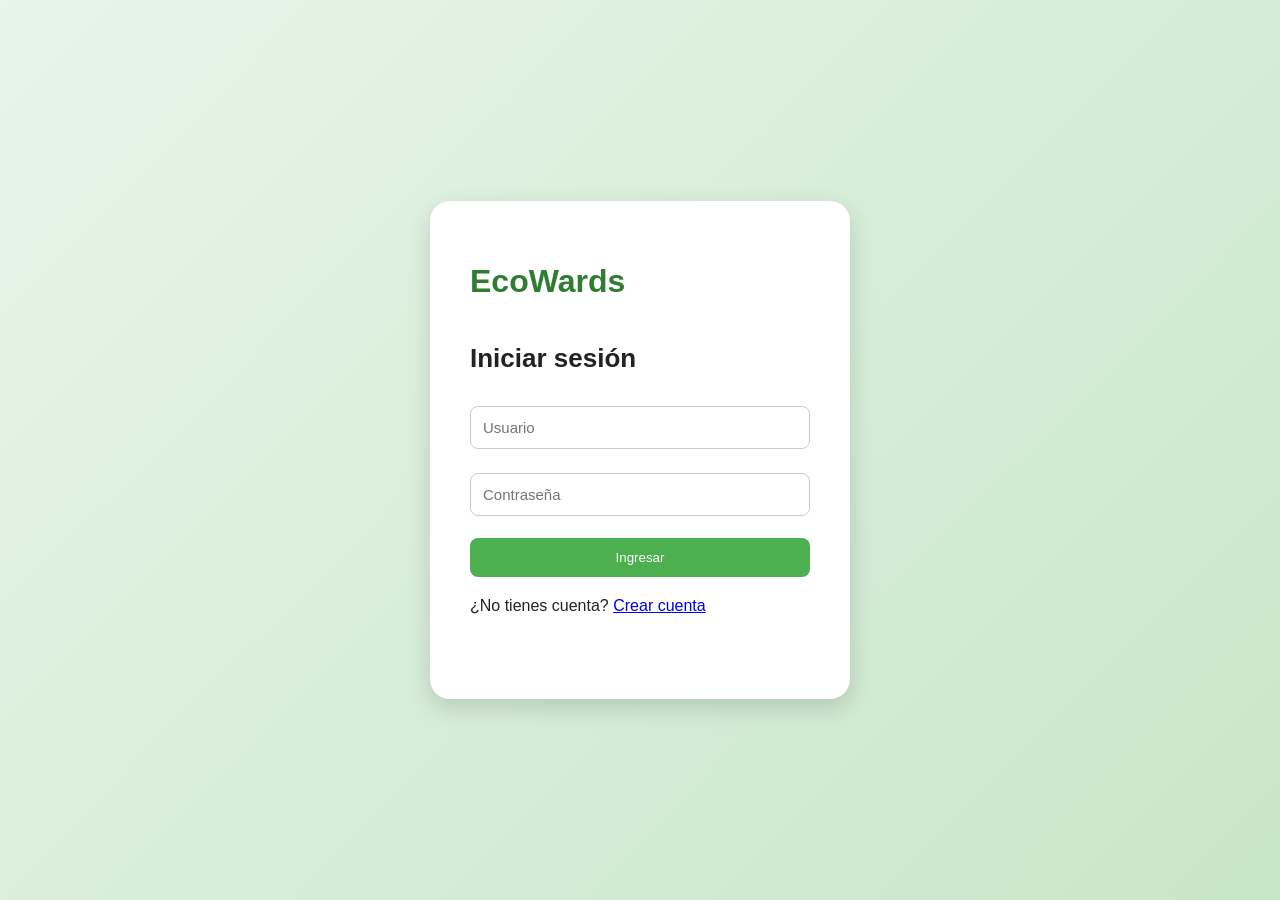
<file: index.html>
<!DOCTYPE html>
<html lang="es">

<head>

  <link rel="icon" type="image/png" href="./static/Logo.png">

  <meta charset="UTF-8">

  <meta
    name="viewport"
    content="width=device-width, initial-scale=1.0"
  >

  <title>EcoWards</title>

  <link rel="stylesheet" href="style.css">

</head>

<body>

<header class="topbar">

  <div class="logo">
    EcoWards
  </div>

  <button
    class="logout"
    id="logoutBtn"
  >
    Cerrar sesión
  </button>

</header>

<main class="dashboard">

  <!-- IZQUIERDA -->
  <section class="left-panel">

    <div class="card user-card">

      <h2>
        Bienvenido,
        <span id="username">
          Usuario
        </span>
      </h2>

      <p>
        EcoCoins:
        <span id="coins">0</span>
      </p>

      <p>
        Objetos reciclados:
        <span id="items">0</span>
      </p>

    </div>

    <!-- 📢 ANUNCIOS -->
    <div class="card">

      <img
        id="adImage"
        src="img/ad1.png"
        alt="Publicidad"

        style="
          width:100%;
          height:120px;
          object-fit:cover;
          border-radius:10px;
          display:block;
        "
      >

    </div>

    <div class="card ranking-card">

      <h3>
        Ranking
      </h3>

      <ol id="ranking"></ol>

    </div>


  </section>

  <!-- CENTRO -->
  <section class="center-panel">

    <div class="card history-card">

      <h3>
        Historial de reciclaje
      </h3>

      <ul id="history"></ul>

    </div>

    <!-- 🔥 VALOR MATERIAL AQUÍ -->
    <div class="card price-card">

      <h3>
        Valor por material
      </h3>

      <div
        id="materials"
        class="materials-list"
      ></div>

    </div>
    <div class="card recycle-card">

      <button id="recycleBtn">
        CLICK para reciclar
      </button>

    </div>

  </section>

  <!-- DERECHA -->
  <section class="right-panel">

    <div class="card rewards-card">

      <h3>
        Canjea
      </h3>

      <div
        id="rewards"
        class="rewards-grid"
      ></div>

    </div>

  </section>

</main>

<footer class="steps">

  <div>
    Paso 1: Recicla ♻️
  </div>

  <div>
    Paso 2: Gana puntos 🪙
  </div>

  <div>
    Paso 3: Canjea 🎁
  </div>

</footer>

<!-- MODAL -->
<div id="modal" class="modal hidden">

  <div class="modal-content">

    <div id="confirmView">

      <p id="modalText"></p>

      <div class="modal-buttons">

        <button id="confirmBtn">
          Sí
        </button>

        <button id="cancelBtn">
          No
        </button>

      </div>

    </div>

    <div id="couponView" class="hidden">

      <h3>
        🎉 Canje exitoso
      </h3>

      <p id="couponReward"></p>

      <div
        class="coupon-code"
        id="couponCode"
      ></div>

      <button id="closeCoupon">
        Cerrar
      </button>

    </div>

  </div>

</div>

<div id="toast" class="toast hidden"></div>

<script
  type="module"
  src="app.js"
></script>

</body>
</html>
</file>
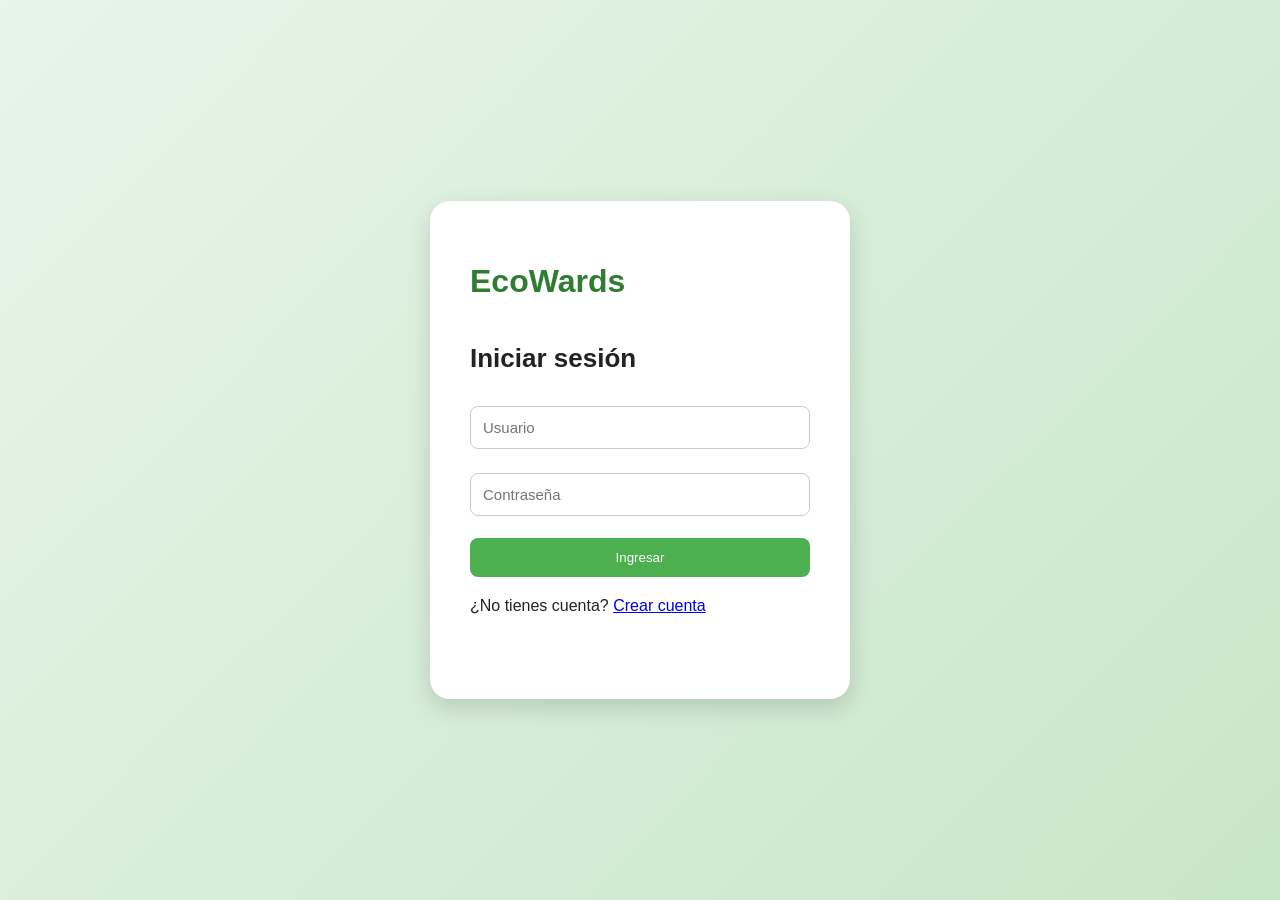
<file: login.html>
<!DOCTYPE html>
<html lang="es">
<head>
    <link rel="icon" type="image/png" href="./static/Logo.png">
  <meta charset="UTF-8">
  <title>Login - EcoWards</title>
  <link rel="stylesheet" href="style.css">
</head>
<body class="login-body">
<div class="login-container">

  <h1>EcoWards</h1>
  <h2>Iniciar sesión</h2>

  <form id="loginForm">
    <input type="text" id="username" placeholder="Usuario" required>
    <input type="password" id="password" placeholder="Contraseña" required>

    <button type="submit">Ingresar</button>
  </form>
  <p style="margin-top:20px;">

  ¿No tienes cuenta?

  <a href="register.html">
    Crear cuenta
  </a>

</p>

  <p id="errorMsg"></p>

</div>

<script type="module" src="login.js"></script>
</body>
</html>
</file>
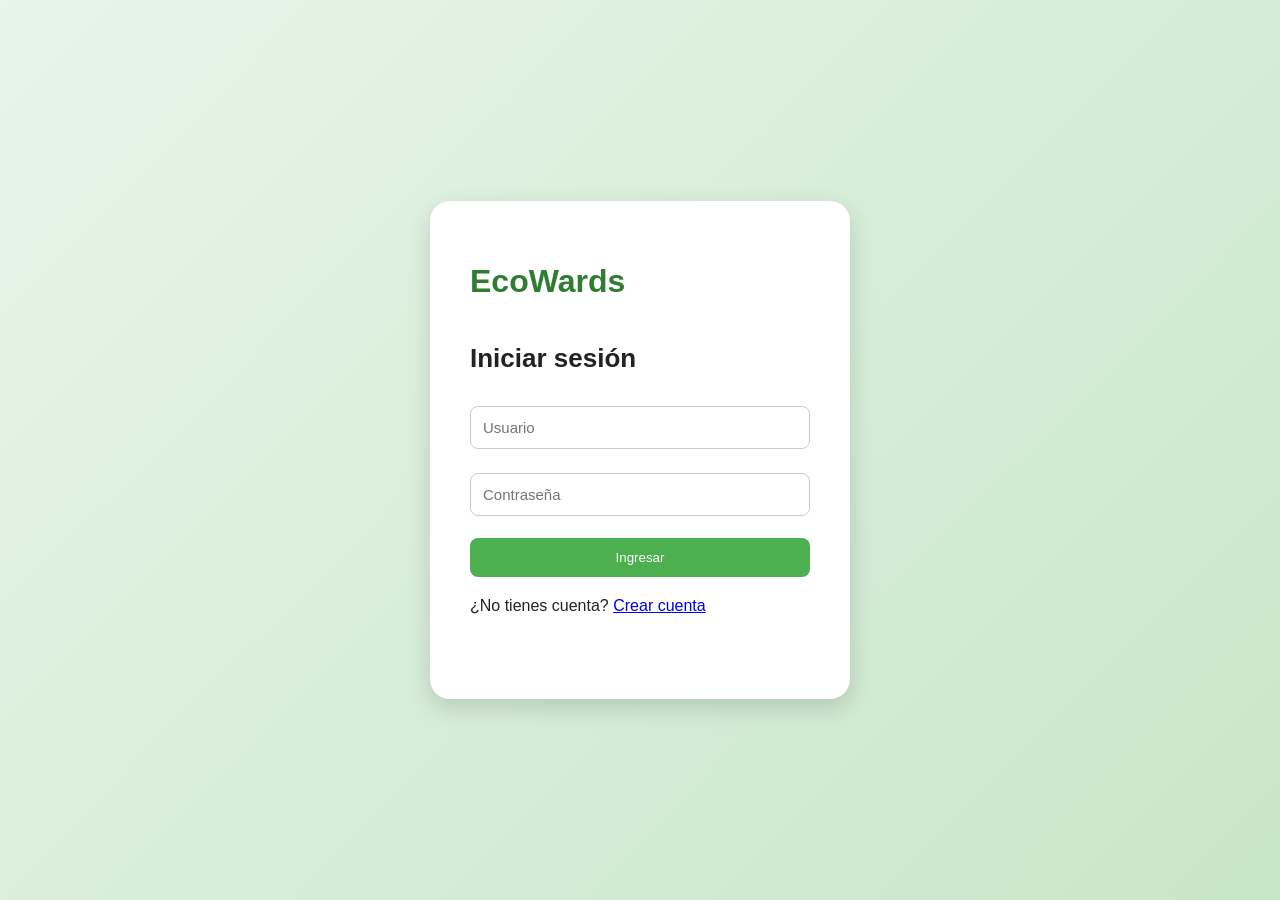
<file: reciclar.html>
<!DOCTYPE html>
<html lang="es">

<head>

  <link rel="icon" type="image/png" href="./static/Logo.png">

  <meta charset="UTF-8">

  <meta
    name="viewport"
    content="width=device-width, initial-scale=1.0"
  >

  <title>Reciclar</title>

  <link rel="stylesheet" href="style.css">

</head>

<body class="login-body">

  <div class="login-container">

    <h2>♻️ Reciclar</h2>

    <form id="reciclarForm">

      <select id="tipo" required>

        <option value="botella">
          Botellas
        </option>

        <option value="lata">
          Latas
        </option>

        <option value="papel">
          Papel
        </option>

        <option value="carton">
          Cartón
        </option>

      </select>

      <input
        type="number"
        id="cantidad"
        placeholder="Cantidad"
        min="1"
        required
      >

      <button type="submit">
        Reciclar
      </button>

    </form>

    <button id="volver" type="button">
      Volver
    </button>

  </div>

  <!-- 💬 TOAST -->
  <div
    id="toastRecycle"
    class="toast-center hidden"
  ></div>

  <!-- 🎉 CONFETTI -->
  <canvas id="confettiCanvas"></canvas>

  <!-- ✅ IMPORTANTE -->
  <script
    type="module"
    src="reciclar.js"
  ></script>

</body>
</html>
</file>
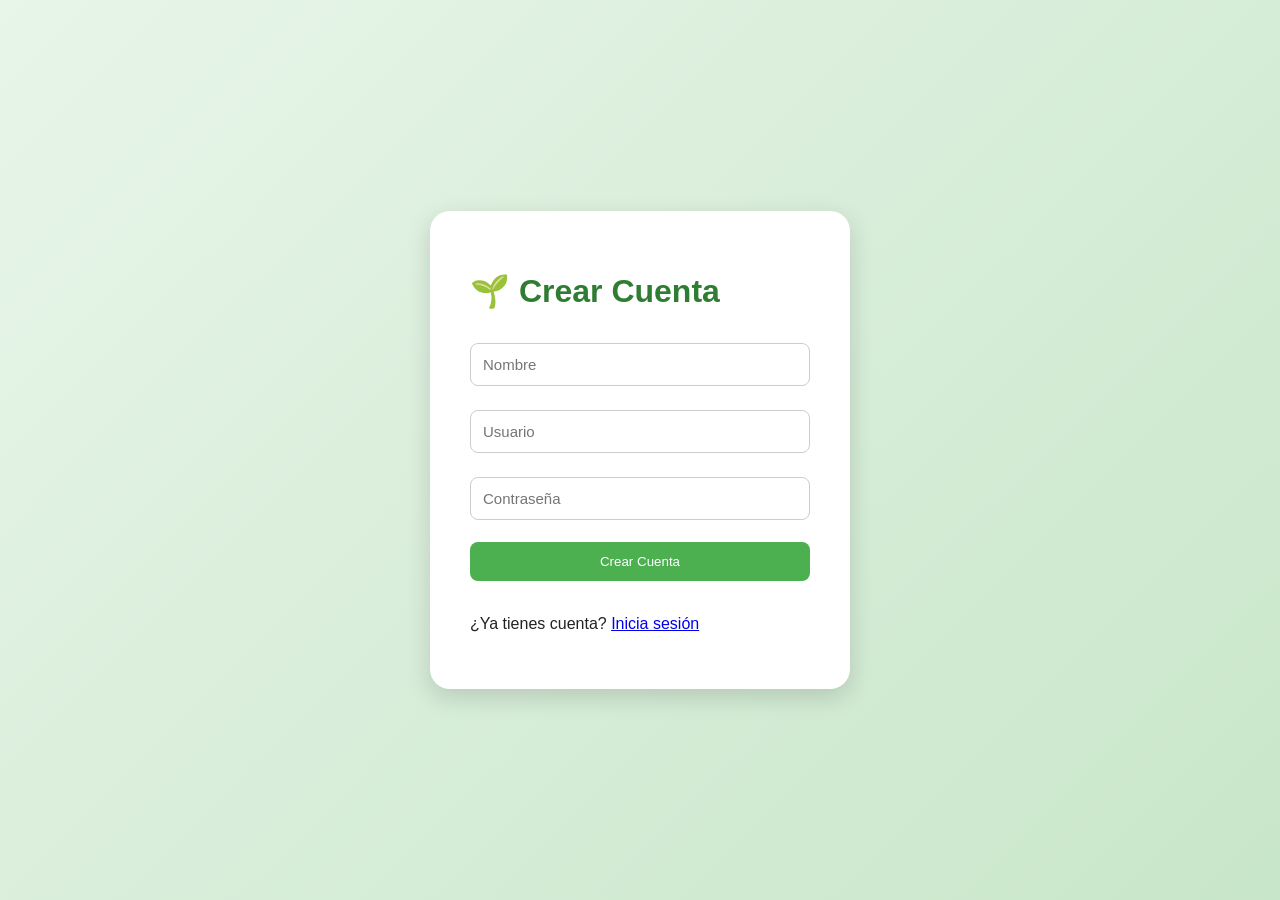
<file: register.html>
<!DOCTYPE html>

<html lang="es">

<head>
  <link rel="icon" type="image/png" href="./static/Logo.png">
  <meta charset="UTF-8">

  <meta
    name="viewport"
    content="width=device-width, initial-scale=1.0"
  >

  <title>Crear Cuenta</title>

  <link rel="stylesheet" href="style.css">

</head>

<!-- ✅ MISMO ESTILO DEL LOGIN -->
<body class="login-body">

  <div class="login-container">

    <h1>🌱 Crear Cuenta</h1>

    <form id="registerForm">

      <input
        type="text"
        id="nombre"
        placeholder="Nombre"
        required
      >

      <input
        type="text"
        id="username"
        placeholder="Usuario"
        required
      >

      <input
        type="password"
        id="password"
        placeholder="Contraseña"
        required
      >

      <button type="submit">
        Crear Cuenta
      </button>

      <p id="errorMsg"></p>

    </form>

    <p style="margin-top:20px;">

      ¿Ya tienes cuenta?

      <a href="login.html">
        Inicia sesión
      </a>

    </p>

  </div>

  <script
    type="module"
    src="register.js"
  ></script>

</body>
</html>
</file>
<file: style.css>
* {
  box-sizing: border-box;
}

/* BODY */
body {
  margin: 0;
  font-family: "Segoe UI", sans-serif;
  background: #f5f5f5;
  color: #222;
  min-height: 100vh;
}

/* CARDS */
.card {
  background: white;
  padding: 15px;
  border-radius: 10px;
  box-shadow: 0 4px 10px rgba(0,0,0,0.1);
}

/* DASHBOARD */
.dashboard {
  display: grid;
  grid-template-columns: 1.2fr 1fr 0.8fr;
  gap: 20px;
  padding: 20px;
  align-items: start;
}

.left-panel,
.center-panel,
.right-panel {
  display: flex;
  flex-direction: column;
  gap: 20px;
}

/* TOPBAR */
.topbar {
  display: flex;
  justify-content: space-between;
  padding: 15px 25px;
  background: #2e7d32;
  color: white;
}

/* LOGOUT */
.logout {
  background: white;
  border: none;
  padding: 6px 12px;
  cursor: pointer;
  border-radius: 5px;
}

/* LOGO */
.logo {
  font-weight: bold;
  font-size: 20px;
}

/* USER */
.user-card {
  border-left: 6px solid #4caf50;
}

/* RANKING */
.ranking-card {
  background: #2e7d32;
  color: white;
}

.ranking-card ol {
  padding-left: 20px;
}

/* HISTORIAL */
.history-card ul {
  padding-left: 20px;
}

/* RECYCLE CARD */
.recycle-card {
  display: flex;
  justify-content: center;
  align-items: center;
}

/* BOTÓN RECICLAR */
#recycleBtn {
  padding: 18px;
  width: 100%;
  font-size: 18px;
  border: none;
  background: linear-gradient(135deg, #4caf50, #2e7d32);
  color: white;
  cursor: pointer;
  border-radius: 12px;
  font-weight: bold;
  letter-spacing: 1px;
  transition: all 0.2s ease;
  box-shadow: 0 5px 15px rgba(0,0,0,0.2);
}

#recycleBtn:hover {
  transform: translateY(-2px) scale(1.02);
  box-shadow: 0 8px 20px rgba(0,0,0,0.3);
}

/* REWARDS */
.rewards-grid {
  display: grid;
  grid-template-columns: repeat(2, 1fr);
  gap: 10px;
}

.reward {
  background: #e8f5e9;
  padding: 10px;
  border-radius: 8px;
  text-align: center;
}

.reward button {
  margin-top: 5px;
  width: 100%;
  border: none;
  padding: 5px;
  background: #4caf50;
  color: white;
  border-radius: 5px;
  cursor: pointer;
}

/* PRICE CARD */
.price-card {
  border-left: 6px solid #4caf50;
}

.material-item {
  display: flex;
  justify-content: space-between;
  padding: 8px;
  border-bottom: 1px solid #ddd;
}

.material-item span:last-child {
  font-weight: bold;
  color: #2e7d32;
}

/* LOGIN */
.login-body {

  margin: 0;

  min-height: 100vh;

  display: flex;

  justify-content: center;

  align-items: center;

  background: linear-gradient(
    135deg,
    #e8f5e9,
    #c8e6c9
  );
}

.login-container {

  width: 420px;

  min-height: 460px;

  background: white;

  padding: 40px;

  border-radius: 20px;

  box-shadow: 0 8px 25px rgba(0,0,0,0.15);

  display: flex;

  flex-direction: column;

  justify-content: center;
}

.login-container h1 {
  color: #2e7d32;
}

.login-container h2 {
  margin-bottom: 20px;
  font-size: 26px;
}

.login-container input,
.login-container select {
  width: 100%;
  padding: 12px;
  margin: 12px 0;
  border: 1px solid #ccc;
  border-radius: 8px;
  font-size: 15px;
}

.login-container button {
  width: 100%;
  padding: 12px;
  margin-top: 10px;
  background: #4caf50;
  color: white;
  border: none;
  border-radius: 8px;
  cursor: pointer;
}

.login-container button:hover {
  background: #388e3c;
}

/* ERROR */
#errorMsg {
  color: red;
  font-size: 14px;
}

/* MODAL */
.modal {
  position: fixed;
  top: 0;
  left: 0;
  width: 100%;
  height: 100%;
  background: rgba(0,0,0,0.5);
  display: flex;
  justify-content: center;
  align-items: center;
  z-index: 1000;
}

.hidden {
  display: none;
}

.modal-content {
  background: white;
  padding: 25px;
  border-radius: 12px;
  width: 320px;
  text-align: center;
}

.modal-buttons {
  display: flex;
  gap: 10px;
  margin-top: 20px;
}

.modal-buttons button {
  flex: 1;
  padding: 10px;
  border: none;
  border-radius: 6px;
  cursor: pointer;
}

#confirmBtn {
  background: #4caf50;
  color: white;
}

#cancelBtn {
  background: #ccc;
}

/* TOAST */
.toast {
  position: fixed;
  bottom: 30px;
  right: 30px;
  background: #2e7d32;
  color: white;
  padding: 15px 20px;
  border-radius: 10px;
  font-weight: 500;
  opacity: 0;
  transform: translateY(20px);
  transition: all 0.3s ease;
  z-index: 2000;
}

.toast.show {
  opacity: 1;
  transform: translateY(0);
}

/* TOAST CENTER */
.toast-center {
  position: fixed;
  bottom: 40px;
  left: 50%;
  transform: translateX(-50%);
  background: #4caf50;
  color: white;
  padding: 16px 24px;
  border-radius: 12px;
  font-weight: bold;
  z-index: 2000;
}

/* CUPÓN */
.coupon-code {
  margin: 15px 0;
  padding: 15px;
  font-size: 20px;
  letter-spacing: 2px;
  font-weight: bold;
  background: #e8f5e9;
  border: 2px dashed #4caf50;
  border-radius: 10px;
}

#closeCoupon {
  background: #2e7d32;
  color: white;
  border: none;
  padding: 10px;
  border-radius: 6px;
  cursor: pointer;
}

/* FOOTER */
.steps {
  display: flex;
  background: #2e7d32;
  color: white;
  text-align: center;
  font-weight: 500;
}

.steps div {
  flex: 1;
  padding: 12px;
  position: relative;
}

.steps div:not(:last-child)::after {
  content: "";
  position: absolute;
  right: 0;
  top: 25%;
  height: 50%;
  width: 1px;
  background: rgba(255,255,255,0.5);
}

/* ADS */
.top-ad {
  width: 100%;
  display: flex;
  justify-content: center;
  padding: 15px 20px;
}

.top-ad img {
  width: 100%;
  max-width: 1200px;
  height: 140px;
  object-fit: cover;
  border-radius: 14px;
  display: block;
  box-shadow: 0 5px 18px rgba(0,0,0,0.15);
}

/* RESPONSIVE */
@media (max-width: 900px) {

  .dashboard {
    grid-template-columns: 1fr;
  }
}

@media (max-width: 768px) {

  .dashboard {
    grid-template-columns: 1fr;
  }

  .topbar {
    flex-direction: column;
    align-items: center;
    gap: 10px;
  }

  .logout {
    width: 100%;
  }

  .steps {
    flex-direction: column;
  }

  .steps div::after {
    display: none;
  }

  .rewards-grid {
    grid-template-columns: 1fr;
  }
}
/* BOTÓN DESHABILITADO */
.btn-disabled {

  background: #e85c55 !important;

  cursor: not-allowed;

  opacity: 0.95;
}
</file>
